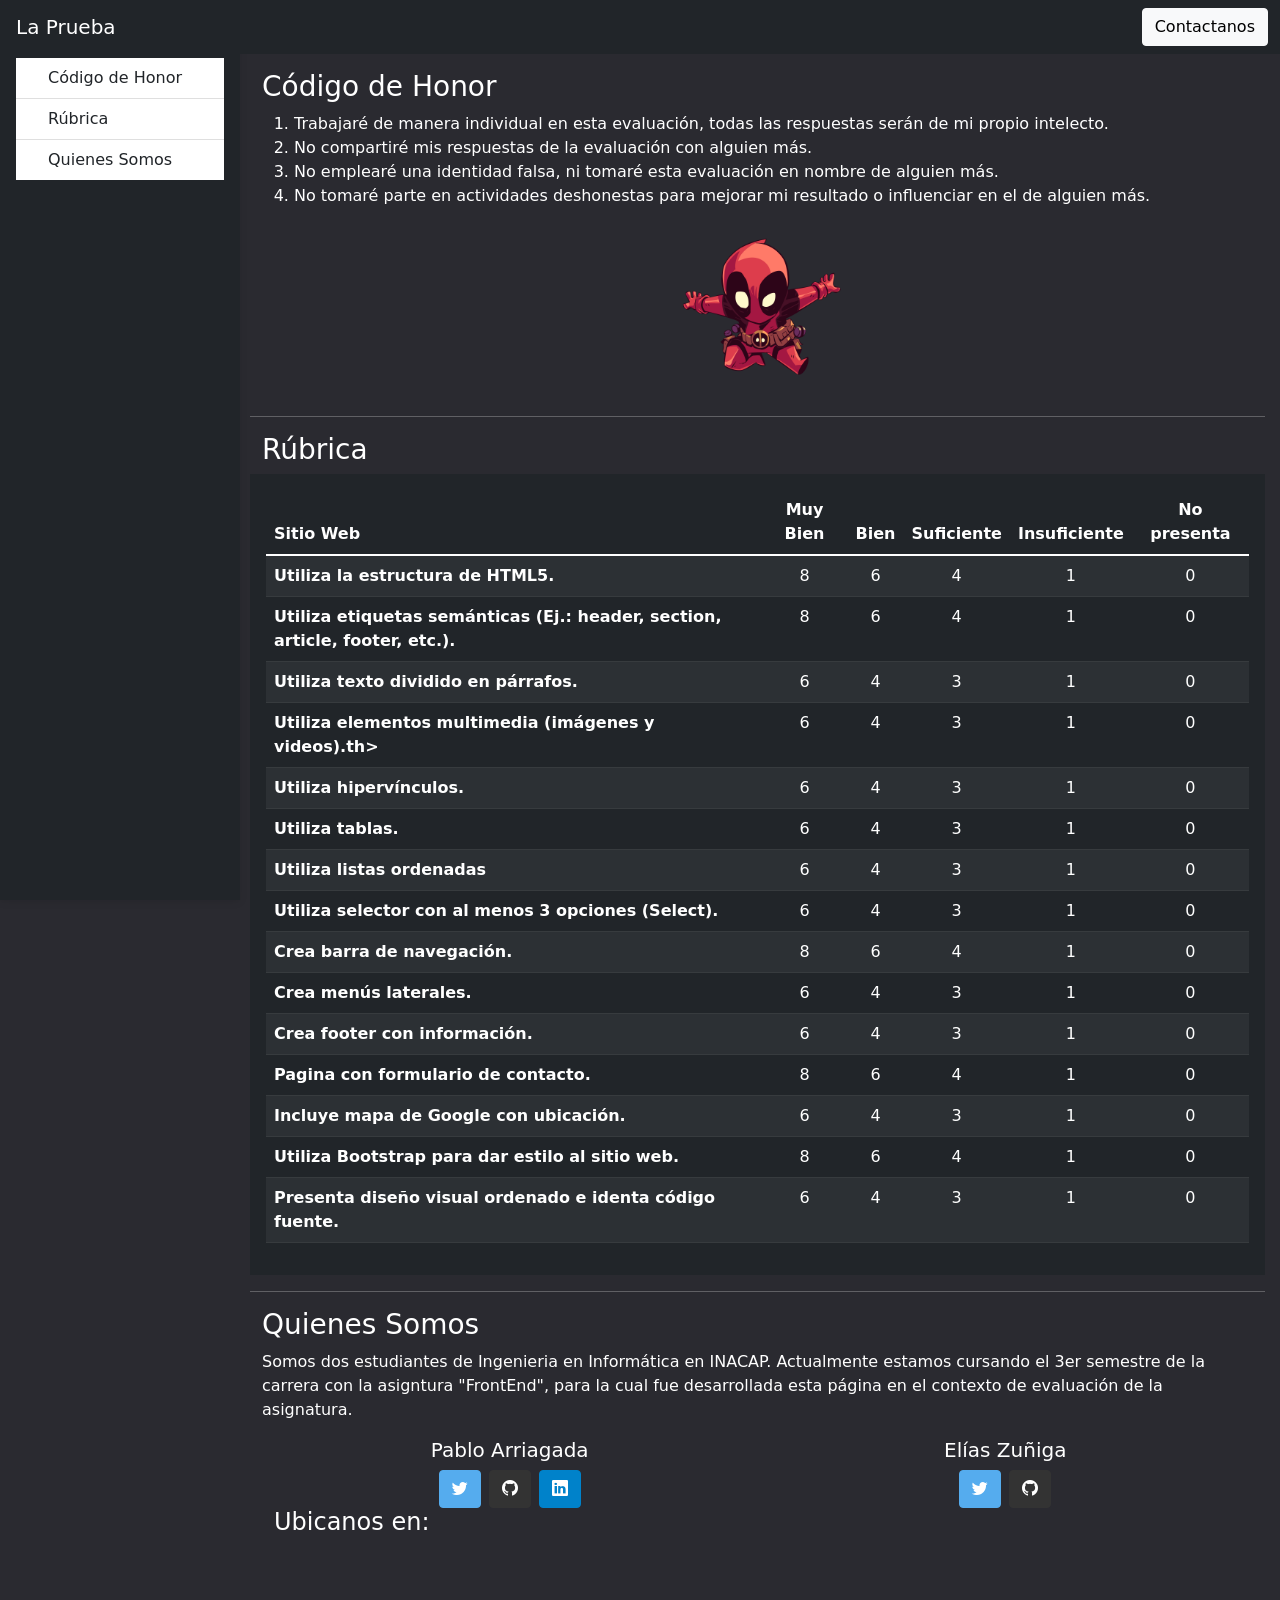
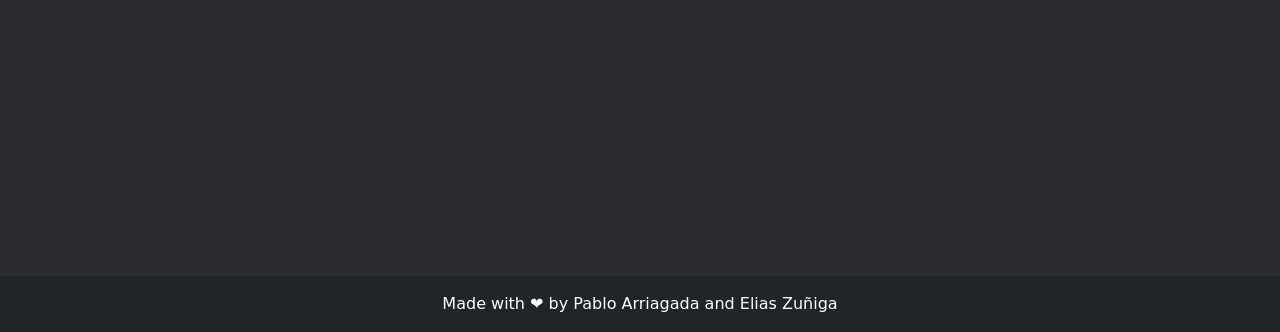
<file: index.html>
<!DOCTYPE html>
<html lang="en">
<head>
    <meta charset="UTF-8">
    <meta http-equiv="X-UA-Compatible" content="IE=edge">
    <meta name="viewport" content="width=device-width , initial-scale=1.0">
    <link rel="stylesheet" href="css/bootstrap.min.css">
    <link rel="stylesheet" href="https://cdn.jsdelivr.net/npm/bootstrap-icons@1.8.1/font/bootstrap-icons.css">
    <link rel="stylesheet" href="css/style.css">
    <title>La Prueba</title>
</head>
  <body>
    <header>
      <nav class="navbar navbar-expand-md navbar-dark fixed-top bg-dark">
        <div class="container-fluid">
          <a class="navbar-brand p-1" href="#">La Prueba</a>
          <button class="navbar-toggler" type="button" data-bs-toggle="collapse" data-bs-target="#navbarNav" aria-controls="navbarNav" aria-expanded="false" aria-label="Toggle navigation">
            <span class="navbar-toggler-icon"></span>
          </button>
          <div class="collapse navbar-collapse flex-row-reverse" id="navbarNav">
            <ul class="navbar-nav">
              <li>
                  <a href="/contacto.html" id="boton-contacto" class="btn btn-light btn-md" tabindex="-1" role="button" aria-disabled="true">Contactanos</a>
              </li>
            </ul>
          </div>
        </div>
      </nav>

      <nav id="sidebarMenu" class="d-lg-block sidebar bg-dark">
        <div class="position-sticky">
          <div class="list-group list-group-flush mx-3">
            <a href="#codigo-honor" class="list-group-item list-group-item-action py-2 ripple" aria-current="true">
              <i class="fas fa-tachometer-alt fa-fw me-3"></i><span>Código de Honor</span>
            </a>
            <a href="#rubrica" class="list-group-item list-group-item-action py-2 ripple" aria-current="true">
              <i class="fas fa-tachometer-alt fa-fw me-3"></i><span>Rúbrica</span>
            </a>
            <a href="#about-us" class="list-group-item list-group-item-action py-2 ripple" aria-current="true">
              <i class="fas fa-tachometer-alt fa-fw me-3"></i><span>Quienes Somos</span>
            </a>
          </div>
        </div>
      </nav>
    </header>
    
    <main style="margin-left: 250px; margin-right: 15px;">
      <div id="codigo-honor" class="container text-white align-items-center">
        <h3 class="">Código de Honor</h3>
        <ol>
            <li>Trabajaré de manera individual en esta evaluación, todas las respuestas serán de mi propio intelecto.</li>
            <li>No compartiré mis respuestas de la evaluación con alguien más.</li>
            <li>No emplearé una identidad falsa, ni tomaré esta evaluación en nombre de alguien más.</li>
            <li>No tomaré parte en actividades deshonestas para mejorar mi resultado o influenciar en el de alguien más.</li>
        </ol>
        <div class="d-flex justify-content-center">
          <img style="width: 200px;" src="/img/dedpul.png" class="container" alt="Imagen de Deadpool chikito">
        </div>
      </div>

      <hr style="background-color: white;" class="container">

      <div class="container">
        <h3 class="text-white">Rúbrica</h3>
      </div>
      <div id="rubrica" class="container p-3 mb-2 bg-dark text-white">
        <table class="table table-dark table-striped">
          <thead>
            <tr>
              <th scope="col">Sitio Web</th>
              <th class="text-center" scope="col">Muy Bien</th>
              <th class="text-center" scope="col">Bien</th>
              <th class="text-center" scope="col">Suficiente</th>
              <th class="text-center" scope="col">Insuficiente</th>
              <th class="text-center" scope="col">No presenta</th>
            </tr>
          </thead>
          <tbody>
            <tr>
              <th scope="row">Utiliza la estructura de HTML5.</th>
              <td>8</td>
              <td>6</td>
              <td>4</td>
              <td>1</td>
              <td>0</td>
            </tr>
            <tr>
              <th scope="row">Utiliza etiquetas semánticas (Ej.: header, section, article, footer, etc.).</th>
              <td>8</td>
              <td>6</td>
              <td>4</td>
              <td>1</td>
              <td>0</td>
            </tr>
            <tr>
              <th scope="row">Utiliza texto dividido en párrafos.</th>
              <td>6</td>
              <td>4</td>
              <td>3</td>
              <td>1</td>
              <td>0</td>
            </tr>
            <tr>
              <th scope="row">Utiliza elementos multimedia (imágenes y videos).th>
              <td>6</td>
              <td>4</td>
              <td>3</td>
              <td>1</td>
              <td>0</td>
            </tr>
            <tr>
              <th scope="row">Utiliza hipervínculos.</th>
              <td>6</td>
              <td>4</td>
              <td>3</td>
              <td>1</td>
              <td>0</td>
            </tr>
            <tr>
              <th scope="row">Utiliza tablas.</th>
              <td>6</td>
              <td>4</td>
              <td>3</td>
              <td>1</td>
              <td>0</td>
            </tr>
            <tr>
              <th scope="row">Utiliza listas ordenadas</th>
              <td>6</td>
              <td>4</td>
              <td>3</td>
              <td>1</td>
              <td>0</td>
            </tr>
            <tr>
              <th scope="row">Utiliza selector con al menos 3 opciones (Select).</th>
              <td>6</td>
              <td>4</td>
              <td>3</td>
              <td>1</td>
              <td>0</td>
            </tr>
            <tr>
              <th scope="row">Crea barra de navegación.</th>
              <td>8</td>
              <td>6</td>
              <td>4</td>
              <td>1</td>
              <td>0</td>
            </tr>
            <tr>
              <th scope="row">Crea menús laterales.</th>
              <td>6</td>
              <td>4</td>
              <td>3</td>
              <td>1</td>
              <td>0</td>
            </tr>
            <tr>
              <th scope="row">Crea footer con información.</th>
              <td>6</td>
              <td>4</td>
              <td>3</td>
              <td>1</td>
              <td>0</td>
            </tr>
            <tr>
              <th scope="row">Pagina con formulario de contacto.</th>
              <td>8</td>
              <td>6</td>
              <td>4</td>
              <td>1</td>
              <td>0</td>
            </tr>
            <tr>
              <th scope="row">Incluye mapa de Google con ubicación.</th>
              <td>6</td>
              <td>4</td>
              <td>3</td>
              <td>1</td>
              <td>0</td>
            </tr>
            <tr>
              <th scope="row">Utiliza Bootstrap para dar estilo al sitio web.</th>
              <td>8</td>
              <td>6</td>
              <td>4</td>
              <td>1</td>
              <td>0</td>
            </tr>
            <tr>
              <th scope="row">Presenta diseño visual ordenado e identa código fuente.</th>
              <td>6</td>
              <td>4</td>
              <td>3</td>
              <td>1</td>
              <td>0</td>
            </tr>  
          </tbody>
        </table>
      </div>
      <hr style="background-color: white;" class="container">
      <div id="about-us">
        <article class="container text-white">
          <h3>Quienes Somos</h3>
          <p>Somos dos estudiantes de Ingenieria en Informática en INACAP. Actualmente estamos cursando el 3er semestre de la carrera con la asigntura "FrontEnd", para la cual fue desarrollada esta página en el contexto de evaluación de la asignatura.</p>
          <div class="container mb-4">
            <div class="row">
              <div class="col">
                <div class="d-flex justify-content-center">
                  <h5>Pablo Arriagada</h5>
                </div>
                <div class="d-flex justify-content-center">
                  <a class="btn btn-primary mx-1" style="background-color: #55acee; border-color: #55acee;" href="https://twitter.com/devpablo" role="button">
                    <i class="bi bi-twitter"></i>
                  </a>
                  <a style="border-color: #333333; background-color: #333333;" class="btn btn-primary mx-1" href="https://github.com/devpabl0" role="button">
                    <i class="bi bi-github"></i>
                  </a>
                  <a class="btn btn-primary mx-1" style="background-color: #0082ca; border-color: #0082ca;" href="https://www.linkedin.com/in/pablo-arriagada-barrera-581b21185/" role="button">
                    <i class="bi bi-linkedin"></i>
                  </a>
              </div>
            </div>
            <div class="col">
              <div class="d-flex justify-content-center ">
                <h5>Elías Zuñiga</h5>
              </div>
              <div class="d-flex justify-content-center">
                <a class="btn btn-primary mx-1" style="background-color: #55acee; border-color: #55acee;" href="https://twitter.com/EliasZuniga_" role="button">
                  <i class="bi bi-twitter"></i>
                </a>
                <a style="border-color: #333333; background-color: #333333;" class="btn btn-primary mx-1" href="https://github.com/GhosTxs1" role="button">
                  <i class="bi bi-github"></i>
                </a>
              </div>
            </div>
            <div class="container text-white">
              <h4>Ubicanos en:</h4>
              <iframe src="https://www.google.com/maps/embed?pb=!1m18!1m12!1m3!1d3742.6877920160478!2d-70.12784918515857!3d-20.271778986413278!2m3!1f0!2f0!3f0!3m2!1i1024!2i768!4f13.1!3m3!1m2!1s0x9152149248b3f207%3A0x9bf63f27195f9f91!2sInacap!5e0!3m2!1sen!2scl!4v1649746052859!5m2!1sen!2scl" width="100%" height="300" style="border:0;" allowfullscreen="0" loading="lazy" referrerpolicy="no-referrer-when-downgrade"></iframe> 
            </div>
        </article>
      </div>
    </main>

    <footer style="z-index: 9999;" class="container-fluid text-center text-white position-sticky">
      <div class="text-center p-3 bg-dark">
        <a style="text-decoration: none;" class="text-white" href="/nggyu.html">Made with ❤️ by Pablo Arriagada and Elias Zuñiga</a>
      </div>
    </footer>
    <script src="https://cdn.jsdelivr.net/npm/bootstrap@5.0.2/dist/js/bootstrap.bundle.min.js" integrity="sha384-MrcW6ZMFYlzcLA8Nl+NtUVF0sA7MsXsP1UyJoMp4YLEuNSfAP+JcXn/tWtIaxVXM" crossorigin="anonymous"></script>
  </body>
</html>
</file>
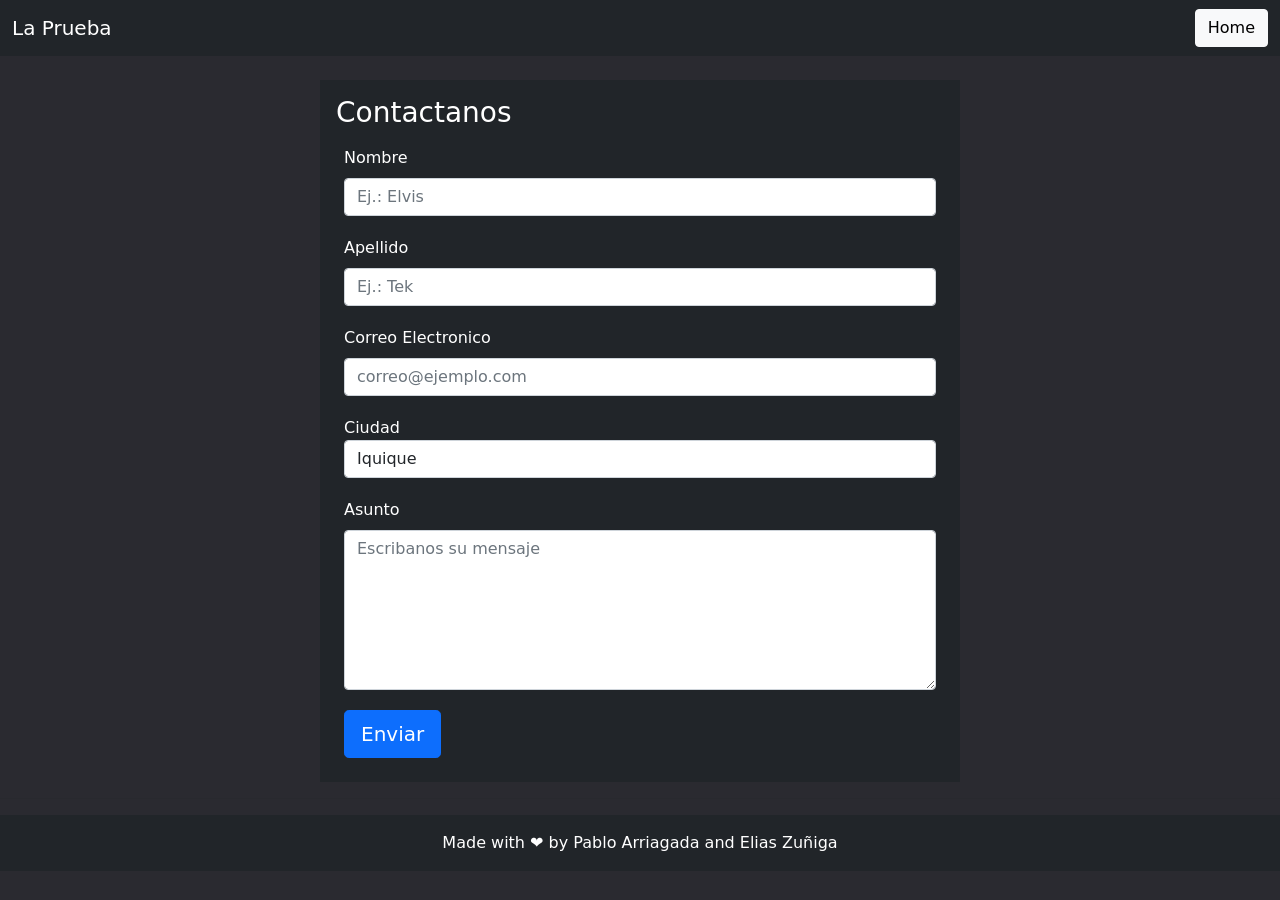
<file: contacto.html>
<!DOCTYPE html>
<html lang="en">
<head>
    <meta charset="UTF-8">
    <meta http-equiv="X-UA-Compatible" content="IE=edge">
    <meta name="viewport" content="width=device-width , initial-scale=1.0">
    <link rel="stylesheet" href="css/bootstrap.min.css">
    <link rel="stylesheet" href="css/style.css">
    <script src="https://code.jquery.com/jquery-3.5.1.slim.min.js" integrity="sha384-DfXdz2htPH0lsSSs5nCTpuj/zy4C+OGpamoFVy38MVBnE+IbbVYUew+OrCXaRkfj" crossorigin="anonymous"></script>
    <script src="https://cdn.jsdelivr.net/npm/bootstrap@4.5.3/dist/js/bootstrap.bundle.min.js" integrity="sha384-ho+j7jyWK8fNQe+A12Hb8AhRq26LrZ/JpcUGGOn+Y7RsweNrtN/tE3MoK7ZeZDyx" crossorigin="anonymous"></script>
    <title>La Prueba</title>
</head>
<body>
    <nav class="navbar navbar-expand-md navbar-dark bg-dark fixed-top">
        <div class="container-fluid">
          <a class="navbar-brand" href="/index.html">La Prueba</a>
          <button class="navbar-toggler" type="button" data-bs-toggle="collapse" data-bs-target="#navbarNav" aria-controls="navbarNav" aria-expanded="false" aria-label="Toggle navigation">
            <span class="navbar-toggler-icon"></span>
          </button>
          <div class="collapse navbar-collapse flex-row-reverse" id="navbarNav">
            <ul class="navbar-nav">
              <li>
                  <a href="/index.html" id="boton-contacto" class="btn btn-light btn-md" tabindex="-1" role="button" aria-disabled="true">Home</a>
              </li>
            </ul>
          </div>
        </div>
    </nav>
    <main>
        <div style="margin-top: 80px;" class="container p-3 bg-dark text-white w-50" >
            <h3>Contactanos </h3>
            <form id="contactForm">
                <div class="container p-2 mb-1 bg-dark text-white">
                    <label class="form-label" for="firstName">Nombre</label>
                    <input class="form-control" id="firstName" type="text" placeholder="Ej.: Elvis" />
                </div>
                <div class="container p-2 mb-1 bg-dark text-white">
                    <label class="form-label" for="lastName">Apellido</label>
                    <input class="form-control" id="lastName" type="text" placeholder="Ej.: Tek" />
                </div>
                <div class="container p-2 mb-1 bg-dark text-white">
                    <label class="form-label" for="emailAddress">Correo Electronico</label>
                    <input class="form-control" id="emailAddress" type="email" placeholder="correo@ejemplo.com" />
                </div>
                <div class="form-group container p-2 mb-1 bg-dark text-white">
                    <label for="citySelect">Ciudad</label>
                    <select class="form-control" id="citySelect">
                      <option>Iquique</option>
                      <option>Arica</option>
                      <option>Tocopilla</option>
                      <option>Antofagasta</option>
                      <option>Copiapo</option>
                    </select>
                </div>
                <div class="container p-2 mb-1 bg-dark text-white">
                    <label class="form-label" for="message">Asunto</label>
                    <textarea class="form-control" id="message" type="text" placeholder="Escribanos su mensaje" style="height: 10rem;"></textarea>
                </div>
                <div class="container p-2 bg-dark text-white">
                    <button class="btn btn-primary btn-lg" type="submit">Enviar</button>
                </div>                
            </form>
        </div>
    </main>
    <hr>
    <footer class="container-fluid text-center text-white position-absolute bottom-1">
        <div class="text-center p-3 bg-dark">
          <a style="text-decoration: none;" class="text-white" href="/nggyu.html">Made with ❤️ by Pablo Arriagada and Elias Zuñiga</a>
        </div>
    </footer>
     
</body>
</html>
</file>
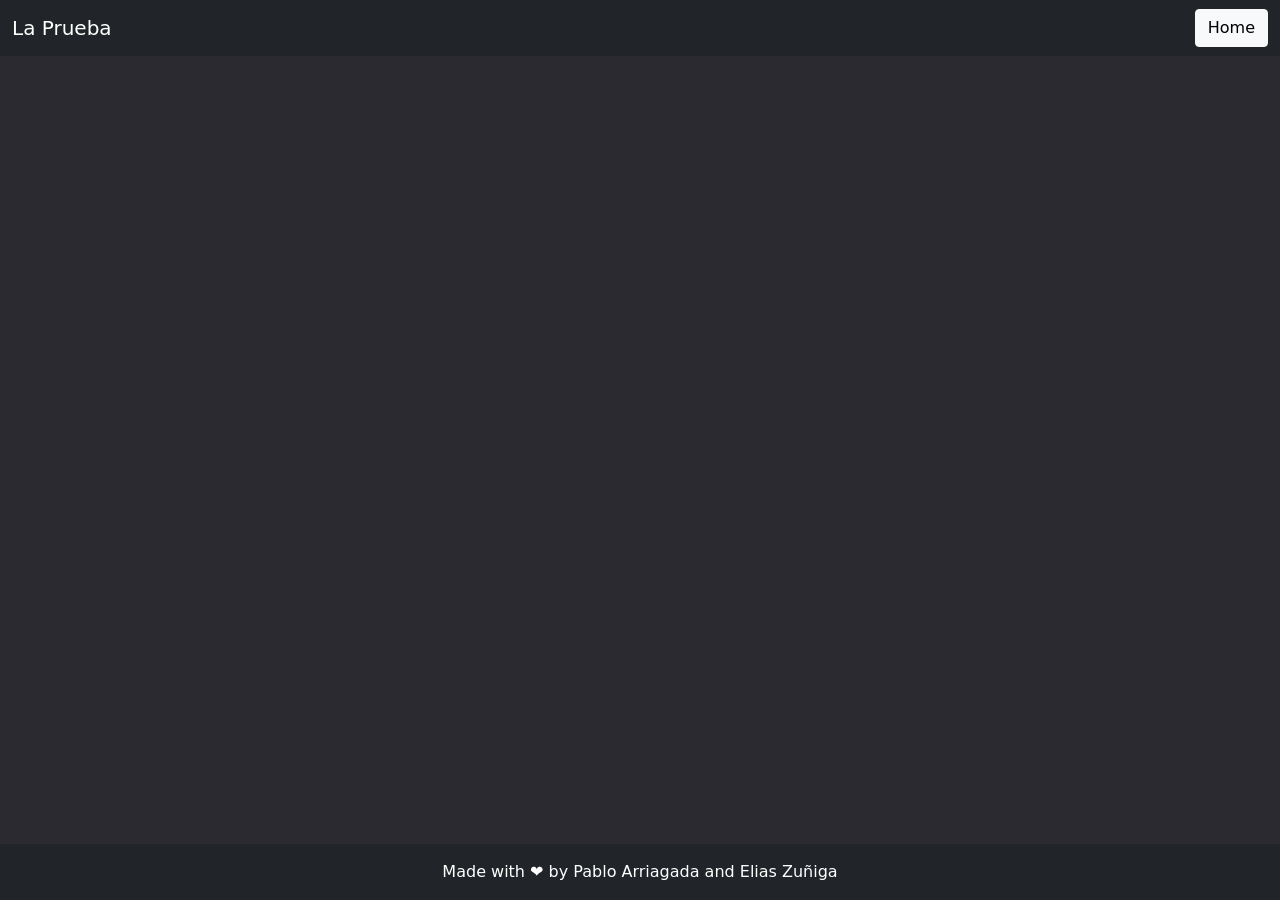
<file: nggyu.html>
<!DOCTYPE html>
<html lang="en">
<head>
    <meta charset="UTF-8">
    <meta http-equiv="X-UA-Compatible" content="IE=edge">
    <meta name="viewport" content="width=device-width , initial-scale=1.0">
    <link rel="stylesheet" href="css/bootstrap.min.css">
    <link rel="stylesheet" href="css/style.css">
    <script src="https://code.jquery.com/jquery-3.5.1.slim.min.js" integrity="sha384-DfXdz2htPH0lsSSs5nCTpuj/zy4C+OGpamoFVy38MVBnE+IbbVYUew+OrCXaRkfj" crossorigin="anonymous"></script>
    <script src="https://cdn.jsdelivr.net/npm/bootstrap@4.5.3/dist/js/bootstrap.bundle.min.js" integrity="sha384-ho+j7jyWK8fNQe+A12Hb8AhRq26LrZ/JpcUGGOn+Y7RsweNrtN/tE3MoK7ZeZDyx" crossorigin="anonymous"></script>
    <title>La Prueba</title>
</head>
<body>
    <nav class="navbar navbar-expand-md navbar-dark bg-dark fixed-top">
        <div class="container-fluid">
          <a class="navbar-brand" href="#">La Prueba</a>
          <button class="navbar-toggler" type="button" data-bs-toggle="collapse" data-bs-target="#navbarNav" aria-controls="navbarNav" aria-expanded="false" aria-label="Toggle navigation">
            <span class="navbar-toggler-icon"></span>
          </button>
          <div class="collapse navbar-collapse flex-row-reverse" id="navbarNav">
            <ul class="navbar-nav">
              <li>
                  <a href="/index.html" id="boton-contacto" class="btn btn-light btn-md" tabindex="-1" role="button" aria-disabled="true">Home</a>
              </li>
            </ul>
          </div>
        </div>
    </nav>
    <main>
      <div style="width: 60%; padding-top: 100px;" class="container align-content-center">
        <video style="width: 100%;" autoplay>
          <source src="/img/lol.mp4">
        </video>
      </div>
    </main>
    <footer class="container-fluid text-center text-white position-fixed bottom-0">
      <div class="text-center p-3 bg-dark">
        <a style="text-decoration: none;" class="text-white" href="/nggyu.html">Made with ❤️ by Pablo Arriagada and Elias Zuñiga</a>
      </div>
    </footer>
</body>
</file>
<file: css/style.css>
body {
    background-color: rgb(42, 42, 48);
}

#boton-contacto:active {
    background-color: greenyellow;
    transform: translateY(2px);
    border: none;
}

.btn-check:focus+.btn-light, .btn-light:focus {
    box-shadow: none;
}

#codigo-honor {
    padding-top: 70px;
}

td {
    text-align: center;
}

.sidebar {
  position: fixed;
  top: 0;
  bottom: 0;
  left: 0;
  padding: 58px 0 0;
  box-shadow: 0 2px 5px 0 rgb(0 0 0 / 5%), 0 2px 10px 0 rgb(0 0 0 / 5%);
  width: 240px;
  z-index: 600;
}

@media (max-width: 991.98px) {
  .sidebar {
    width: 100%;
  }
}
.sidebar .active {
  border-radius: 5px;
  box-shadow: 0 2px 5px 0 rgb(0 0 0 / 16%), 0 2px 10px 0 rgb(0 0 0 / 12%);
}

.sidebar-sticky {
  position: relative;
  top: 0;
  height: calc(100vh - 48px);
  padding-top: 0.5rem;
  overflow-x: hidden;
  overflow-y: auto;
}

footer {
    padding-right: 0px !important;
    padding-left: 0px !important;
}

@media (max-width: 991.98px){
    .sidebar {
        width: 230px;
    }
}
</file>
